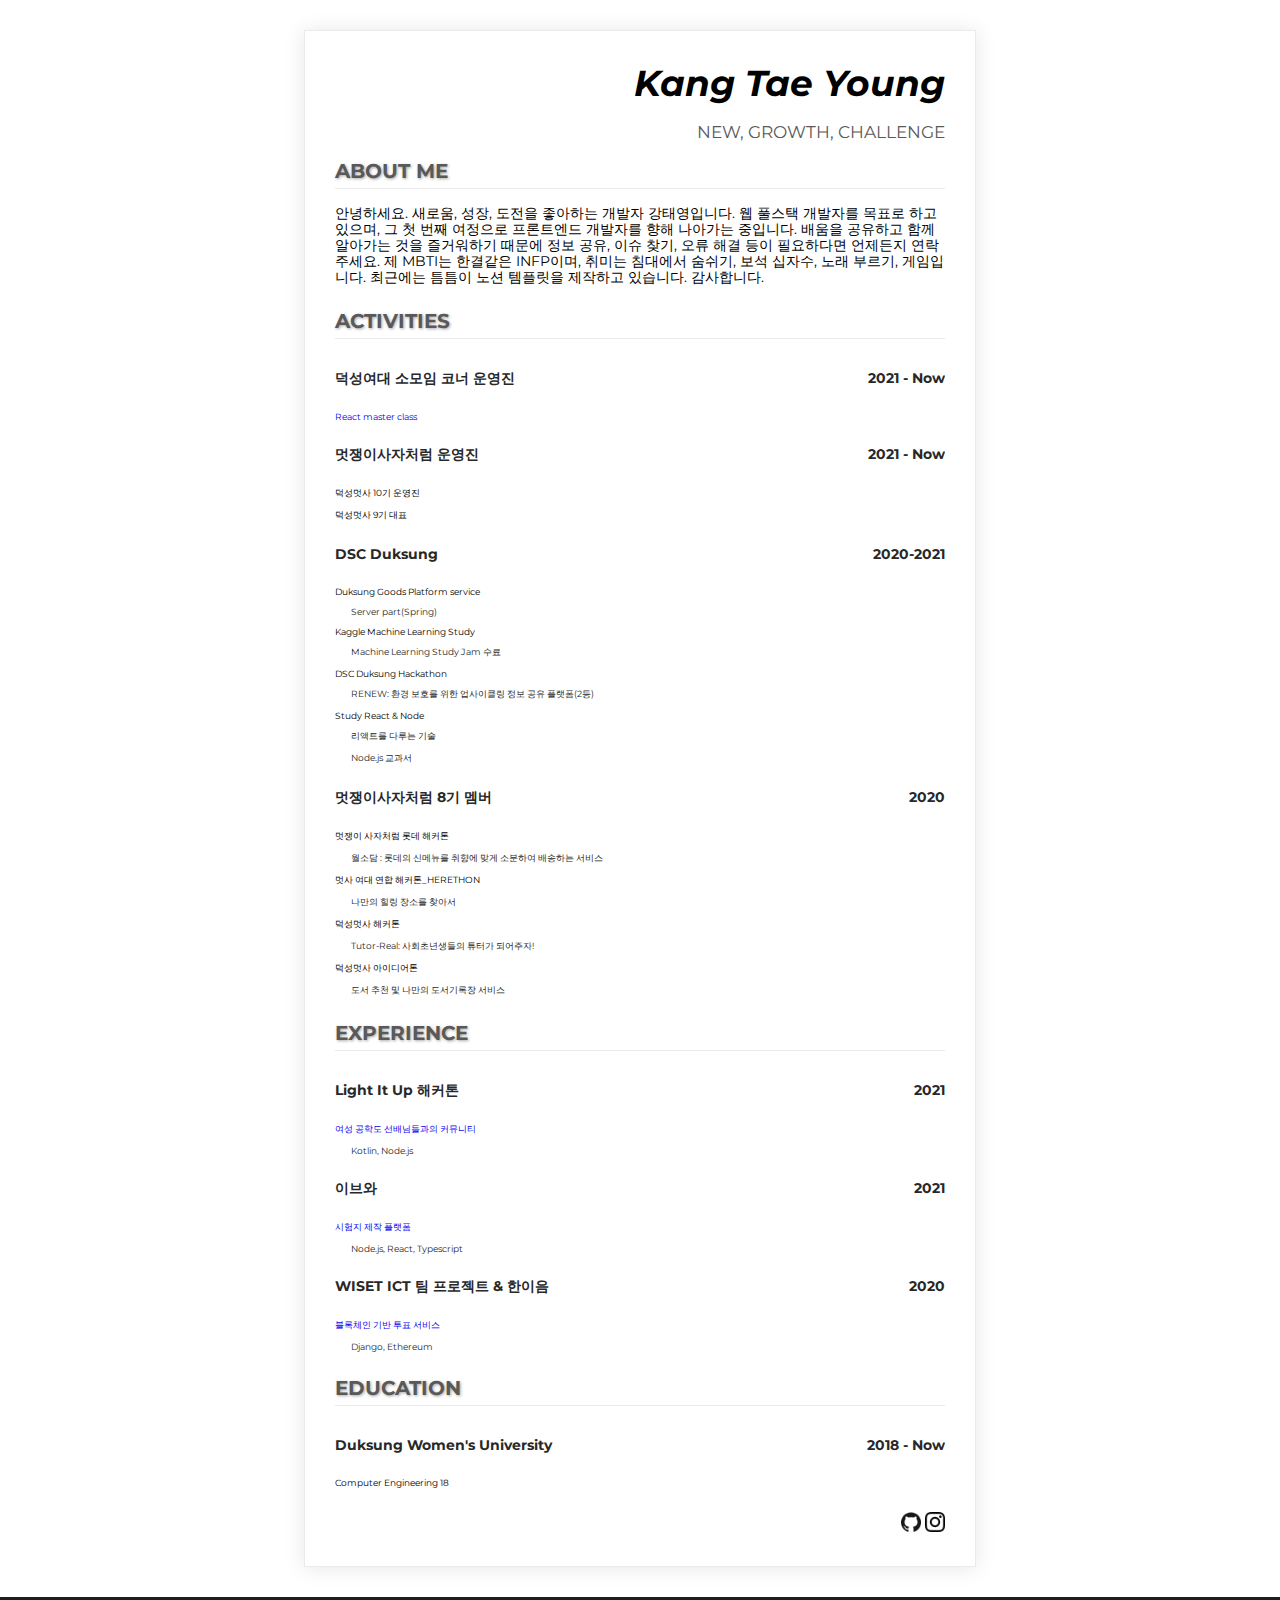
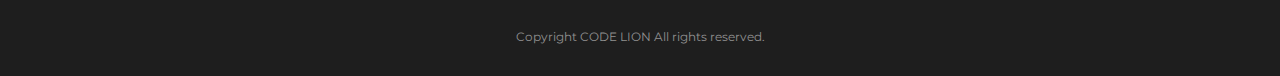
<file: HTML_CSS/index.html>
<!DOCTYPE html>
<html>
  <head>
    <meta charset="UTF-8" />
    <title>강태영의 이력서</title>
    <link rel="stylesheet" href="codelion.css" />
  </head>
  <body>
    <div class="mainbox">
      <div class="title-box">
        <h1>Kang Tae Young</h1>
        <p class="name-text">NEW, GROWTH, CHALLENGE</p>
      </div>
      <section>
        <h2>ABOUT ME</h2>
        <p class="about-me-text">
          안녕하세요. 새로움, 성장, 도전을 좋아하는 개발자 강태영입니다. 웹
          풀스택 개발자를 목표로 하고 있으며, 그 첫 번째 여정으로 프론트엔드
          개발자를 향해 나아가는 중입니다. 배움을 공유하고 함께 알아가는 것을
          즐거워하기 때문에 정보 공유, 이슈 찾기, 오류 해결 등이 필요하다면
          언제든지 연락 주세요. 제 MBTI는 한결같은 INFP이며, 취미는 침대에서
          숨쉬기, 보석 십자수, 노래 부르기, 게임입니다. 최근에는 틈틈이 노션
          템플릿을 제작하고 있습니다. 감사합니다.
        </p>
      </section>

      <!-- <section>
        <h2>EXPERIENCE</h2>
        <div class="float-wrap">
          <p class="title-text">Awesome Programming Company</p>
          <p class="year-text">2020 - Now</p>
        </div>
        <p class="desc-text">Front-End Web Developer</p>
        <p class="desc-subtext">HTML/CSS,JS,Reac</p>
      </section> -->

      <section>
        <h2>ACTIVITIES</h2>
        <div class="float-wrap">
          <p class="title-text">덕성여대 소모임 코너 운영진</p>
          <p class="year-text">2021 - Now</p>
        </div>
        <a class="desc-link" href="https://corner-ds.tistory.com/">
          <p class="desc-text">React master class</p></a
        >

        <div class="float-wrap">
          <p class="title-text">멋쟁이사자처럼 운영진</p>
          <p class="year-text">2021 - Now</p>
        </div>
        <p class="desc-text">덕성멋사 10기 운영진</p>
        <p class="desc-text">덕성멋사 9기 대표</p>

        <div class="float-wrap">
          <p class="title-text">DSC Duksung</p>
          <p class="year-text">2020-2021</p>
        </div>
        <p class="desc-text">Duksung Goods Platform service</p>
        <a
          class="desc-link"
          href="https://github.com/GDSC-Duksung/2021-Duksung-Goods-Server"
          ><p class="desc-subtext">Server part(Spring)</p></a
        >
        <p class="desc-text">Kaggle Machine Learning Study</p>
        <a
          class="desc-link"
          href="https://drive.google.com/file/d/1Kej1mz0MnpVw6b1G7r834qnJ8kbv2Kfo/view?usp=sharing"
          ><p class="desc-subtext">Machine Learning Study Jam 수료</p></a
        >
        <p class="desc-text">DSC Duksung Hackathon</p>
        <a
          class="desc-link"
          href="https://github.com/Chanran33/2021-Renew-Front"
          ><p class="desc-subtext">
            RENEW: 환경 보호를 위한 업사이클링 정보 공유 플랫폼(2등)
          </p></a
        >
        <p class="desc-text">Study React & Node</p>
        <a class="desc-link" href="https://github.com/Chanran33/reactPrj"
          ><p class="desc-subtext">리액트를 다루는 기술</p></a
        >
        <p class="desc-subtext">Node.js 교과서</p>

        <div class="float-wrap">
          <p class="title-text">멋쟁이사자처럼 8기 멤버</p>
          <p class="year-text">2020</p>
        </div>
        <p class="desc-text">멋쟁이 사자처럼 롯데 해커톤</p>
        <a class="desc-link" href="https://github.com/Lotte-Duksung/wolsodam"
          ><p class="desc-subtext">
            월소담 : 롯데의 신메뉴를 취향에 맞게 소분하여 배송하는 서비스
          </p></a
        >
        <p class="desc-text">멋사 여대 연합 해커톤_HERETHON</p>
        <a class="desc-link" href="https://github.com/Chanran33/healing_hello"
          ><p class="desc-subtext">나만의 힐링 장소를 찾아서</p></a
        >
        <p class="desc-text">덕성멋사 해커톤</p>
        <a class="desc-link" href="https://github.com/Tutor-Real/tutor-real"
          ><p class="desc-subtext">
            Tutor-Real: 사회초년생들의 튜터가 되어주자!
          </p></a
        >
        <p class="desc-text">덕성멋사 아이디어톤</p>
        <a
          class="desc-link"
          href="https://drive.google.com/file/d/1zxGrvsBxiVO7uQiVh4KqxtT2b7qBYJfW/view?usp=sharing"
          ><p class="desc-subtext">도서 추천 및 나만의 도서기록장 서비스</p></a
        >
      </section>

      <section>
        <h2>EXPERIENCE</h2>
        <div class="float-wrap">
          <p class="title-text">Light It Up 해커톤</p>
          <p class="year-text">2021</p>
        </div>
        <a class="desc-link" href="https://github.com/WeComDS"
          ><p class="desc-text">여성 공학도 선배님들과의 커뮤니티</p></a
        >
        <p class="desc-subtext">Kotlin, Node.js</p>

        <div class="float-wrap">
          <p class="title-text">이브와</p>
          <p class="year-text">2021</p>
        </div>
        <a class="desc-link" href="https://github.com/CheaterCatch"
          ><p class="desc-text">시험지 제작 플랫폼</p></a
        >
        <p class="desc-subtext">Node.js, React, Typescript</p>

        <div class="float-wrap">
          <p class="title-text">WISET ICT 팀 프로젝트 & 한이음</p>
          <p class="year-text">2020</p>
        </div>
        <a
          class="desc-link"
          href="https://github.com/onetouch-ds/onetouch-workspace"
          ><p class="desc-text">블록체인 기반 투표 서비스</p></a
        >
        <p class="desc-subtext">Django, Ethereum</p>
      </section>

      <section>
        <h2>EDUCATION</h2>
        <div class="float-wrap">
          <p class="title-text">Duksung Women's University</p>
          <p class="year-text">2018 - Now</p>
        </div>
        <p class="desc-text">Computer Engineering 18</p>
      </section>

      <!-- <section>
        <h2>AWARDS</h2>
        <div class="float-wrap">
          <p class="title-text">LIKELION SEOUL</p>
          <p class="year-text">2018</p>
        </div>
        <p class="desc-text">Best Developer Award</p>
      </section> -->

      <div class="sns-wrap">
        <a href="https://github.com/Chanran33" target="_blank"
          ><img class="sns-img" src="images/Github.png"
        /></a>
        <a href="https://www.instagram.com/tangle_0323/" target="_blank"
          ><img class="sns-img" src="images/Instagram.png" />
        </a>
      </div>
    </div>
    <footer>
      <p>Copyright CODE LION All rights reserved.</p>
    </footer>
  </body>
</html>
</file>
<file: HTML_CSS/codelion.css>
@import url("https://fonts.googleapis.com/css?family=Montserrat:100,200,300,400,500,600,700,800&display=swap");

* {
  font-family: "Montserrat";
}

body,
h1,
h2 {
  margin: 0px;
  padding: 0px;
}

body {
  min-width: fit-content;
}

h1 {
  font-size: 36px;
  font-weight: bold;
  font-style: italic;
  margin-bottom: 8px;
}

h2 {
  font-size: 20px;
  font-weight: bold;
  color: #595959;
  border-bottom: 1px solid #ebebeb;
  margin-bottom: 16px;
  padding-bottom: 5px;
  text-shadow: 1px 1px 3px #a6a6a6;
}

a:visited {
  text-decoration: none;
  color: #1e1e1e;
}

.desc-link {
  text-decoration: none;
  cursor: pointer;
}

.desc-link:hover {
  text-decoration: underline black;
}

.mainbox {
  width: 610px;
  padding: 30px;
  margin: 30px;
  margin-right: auto;
  margin-left: auto;
  border: 1px solid #ebebeb;
  box-shadow: 0 1px 20px 0 rgba(0, 0, 0, 0.1);
}

footer {
  text-align: center;
  background-color: #1e1e1e;
  padding: 20px;
  font-size: 12px;
  color: #919191;
}

.sns-img {
  width: 20px;
  height: 20px;
}

.sns-wrap {
  text-align: right;
}

.title-box {
  text-align: right;
}

section {
  margin-bottom: 24px;
}

.name-text {
  font-size: 17px;
  color: #595959;
}

.about-me-text {
  font-size: 14px;
  line-height: 16px;
}

.title-text {
  font-size: 14px;
  font-weight: bold;
  color: #282828;
  float: left;
}

.year-text {
  font-size: 14px;
  font-weight: bold;
  color: #282828;
  float: right;
}

/* overflow: hidden -> float로 띄워져 있는 요소들을 묶어주고, 
다음에 오는 html 요소들이 float에 영향을 받지 않도록 해준다. */
.float-wrap {
  overflow: hidden;
}

.desc-text {
  font-size: 9px;
}

.desc-subtext {
  font-size: 9px;
  color: #282828;
  padding-left: 16px;
}
</file>
